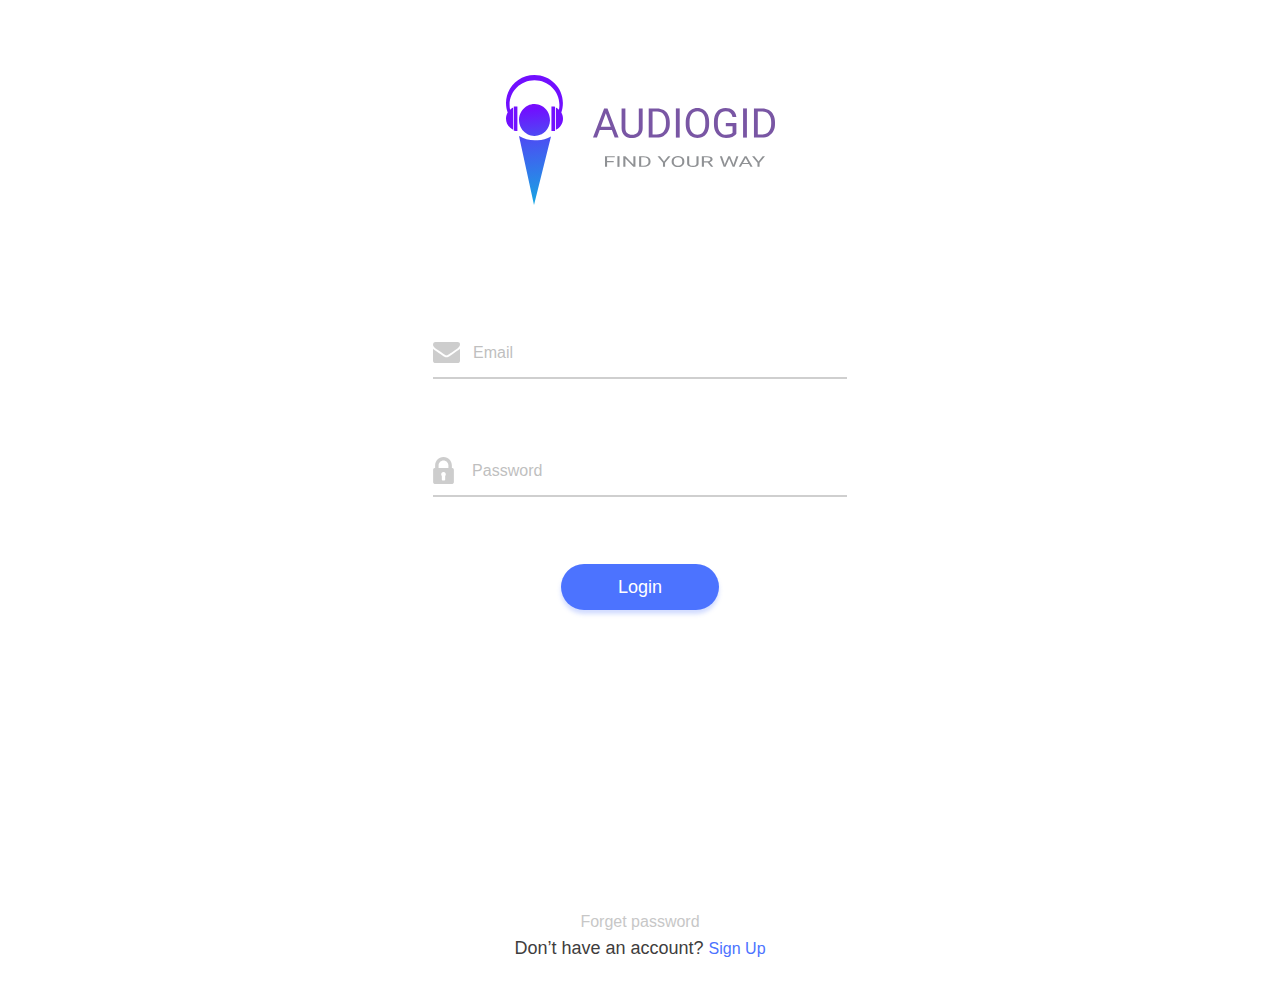
<file: index.html>
<!DOCTYPE html>
<html lang="en">
<head>
	<meta charset="UTF-8">
	<title>Admin Login</title>

	<link rel="stylesheet" href="css/main.css">
</head>
<body>

	<article id="login">
		<div class="container">
			<div class="row">
				<img src="img/logo.svg" alt="">
				<form action="homeUi.html">
					<div class="col">
						<label for="loginM">
							<img src="img/login/email.svg" alt="">
							<input required type="email" name="login" id="loginM" placeholder="Email">
						</label>
					</div>
					<div class="col">
						<label for="passM">
							<img src="img/login/password.svg" alt="">
							<input required type="password" name="password" placeholder="Password" id="passM">
						</label>
					</div>
					<button type="submit">Login</button>
				</form>
			</div>
			<div class="footer">
				<div class="col">
					<a href="#">Forget password</a>
				</div>
				<div class="col">
					<p> Don’t have an account? <a href="#">Sign Up</a></p>
				</div>
			</div>
		</div>
	</article>
	

	

	<script src="js/jquery-3.4.1.min.js"></script>
	<script src="js/main.js"></script>
</body>
</html>
</file>
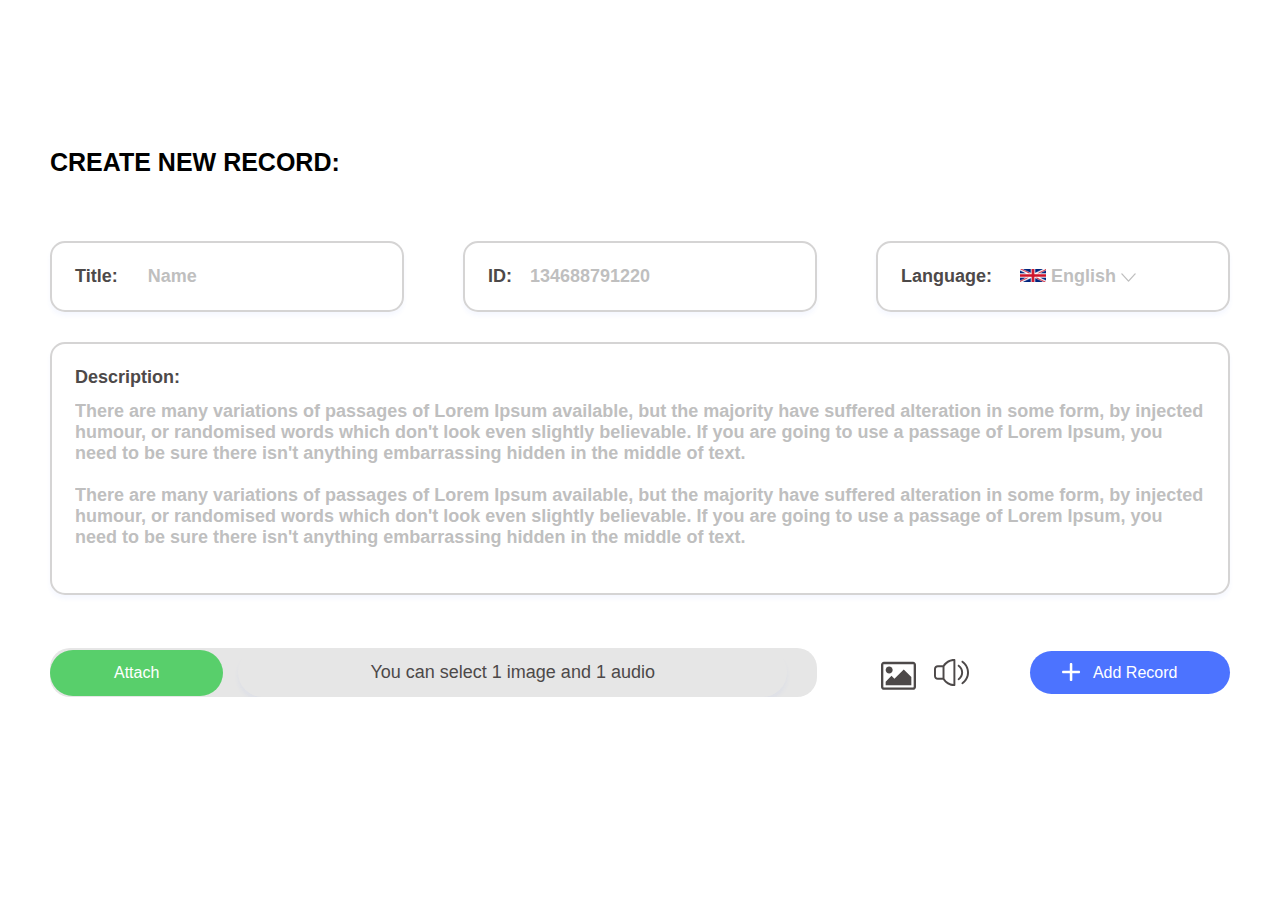
<file: addPost.html>
<!DOCTYPE html>
<html lang="en">
<head>
	<meta charset="UTF-8">
	<title>Add Post</title>

	<link rel="stylesheet" href="css/main.css">
</head>
<body>
	

	<article id="crEdPost">
		<div class="container">
			<h1>CREATE NEW RECORD:</h1>
			<form action="success.html" name="postsMU">
				<div class="row">
					<div class="col col-row inputs">
						<label for="title">
							Title:
							<input required type="text" id="title" placeholder="Name" name="title" minlength="5" >
						</label>
						<label for="iditi">
							ID:
							<input required type="text" id="iditi" placeholder="134688791220" name="id">
						</label>
						<label for="langu">
							Language:
							<ul id="langu">
								<li class="activeLang"><img src="img/lang/eng.svg" alt=""><span>English</span> <img class="arBtn" src="img/addPost/arrow-bottom.svg" alt=""></li>
								<li><img src="img/lang/arm.svg" alt=""><span>Armenian</span> <img class="arBtn" src="img/addPost/arrow-bottom.svg" alt=""></li>
								<li><img src="img/lang/ru.svg" alt=""><span>Russian</span> <img class="arBtn" src="img/addPost/arrow-bottom.svg" alt=""></li>
							</ul>
							<input required  type="hidden" id="lang" name="lang">
						</label>
					</div>
					<div class="col">
						<label for="description">
							Description:
							<textarea name="description" id="description">There are many variations of passages of Lorem Ipsum available, but the majority have suffered alteration in some form, by injected humour, or randomised words which don't look even slightly believable. If you are going to use a passage of Lorem Ipsum, you need to be sure there isn't anything embarrassing hidden in the middle of text.

There are many variations of passages of Lorem Ipsum available, but the majority have suffered alteration in some form, by injected humour, or randomised words which don't look even slightly believable. If you are going to use a passage of Lorem Ipsum, you need to be sure there isn't anything embarrassing hidden in the middle of text.
							</textarea>
						</label>
					</div>
					<div class="col col-row filesFooter">
						<label class="addMultiFile">
							<span>Attach</span>
							<input required type="file" name="image"  class="active"  accept="image/jpeg, image/jpg, image/png">
							<input required type="file" name="audio"  accept="audio/mp3, audio/mpeg3" disabled>
							<span class="addAudioImgNames">You can select 1 image and 1 audio</span>
						</label>
						
						<div class="imgsForstyle">
							<img src="img/addPost/pic.svg" alt="">
							<img src="img/addPost/volum.svg" alt="">
						</div>
						<button type="submit" class="send"><img src="img/homeUI/plus.svg" alt=""> Add Record</button>
					</div>
				</div>
			</form>
		</div>
	</article>

	<script src="js/jquery-3.4.1.min.js"></script>
	<script src="js/main.js"></script>
</body>
</html>
</file>
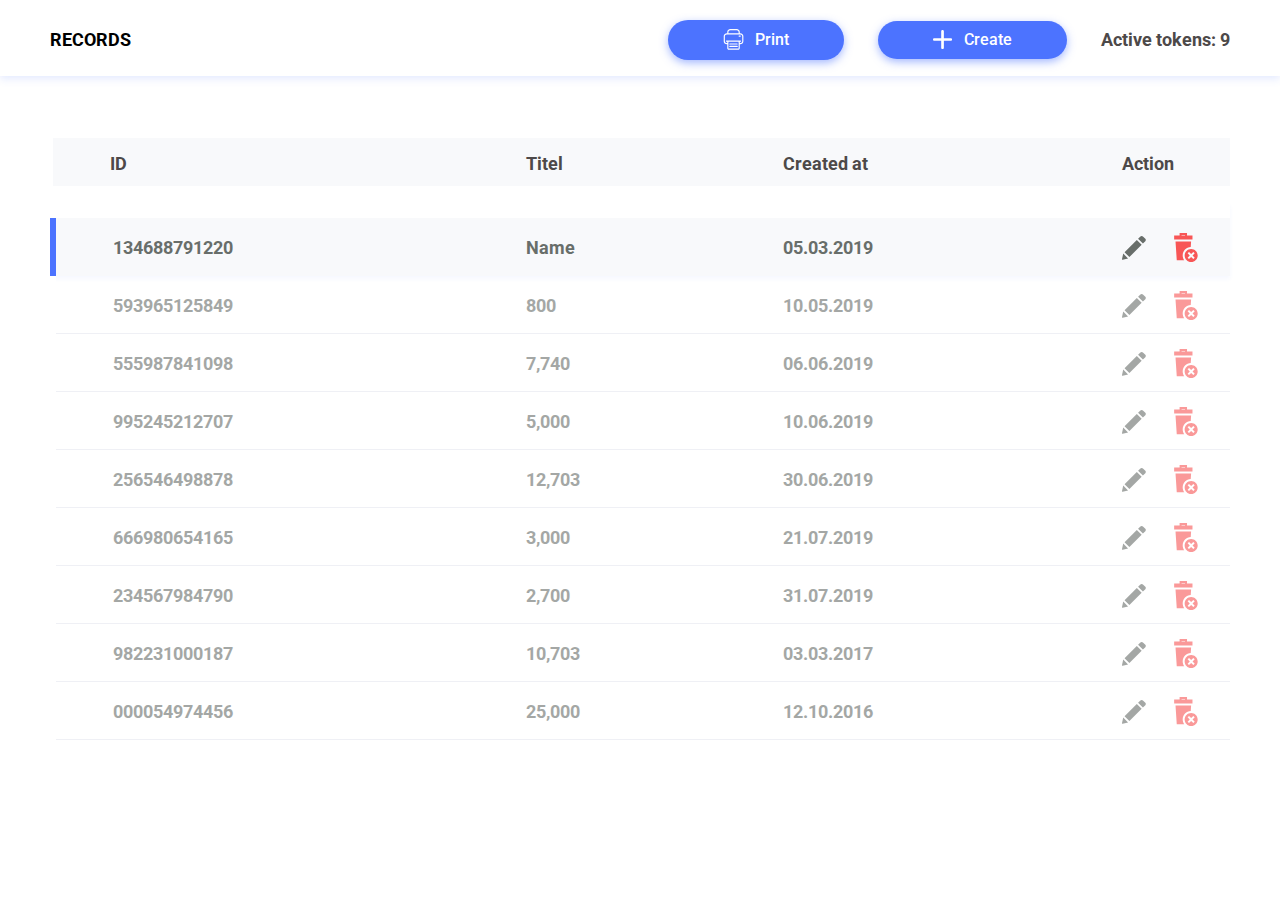
<file: homeUi.html>
<!DOCTYPE html>
<html lang="en">
<head>
	<meta charset="UTF-8">
	<title>Home UI</title>

	<!-- fonts -->
	<link href="https://fonts.googleapis.com/css?family=Roboto&display=swap" rel="stylesheet">
	
	<!-- styles -->
	<link rel="stylesheet" href="css/main.css">
</head>
<body>


	<!-- Header // Menu Admin -->
	<header>
		<div class="container">
			<div class="row">
				<div class="heading">
					<h1>RECORDS</h1>
				</div>
				<div class="col">
					<ul class="buttons">
						<li><a href="#" class="print"><img src="img/homeUI/print.svg" alt=""> Print</a></li>
						<li><a href="addPost.html" class="create"><img src="img/homeUI/plus.svg" alt=""> Create</a></li>
					</ul>
					<div class="tokens">
						<p>Active tokens: <span class="tokenCount">9</span></p>
					</div>
				</div>
			</div>
		</div>
	</header>


	<!-- Main // recors container -->
	<article id="mainTable">
		<div class="container">
			<div class="row">
				<table>
					<thead>
						<tr>
							<th>ID</th>
							<th>Titel</th>
							<th>Created at</th>
							<th>Action</th>
						</tr>
					</thead>
					<tbody>
						<tr class="active">
							<td>134688791220</td>
							<td>Name</td>
							<td>05.03.2019</td>
							<td>
								<div class="btns-req">
									<button type="button"><img src="img/homeUI/edit.svg" alt=""></button>
									<button type="button"><img src="img/homeUI/delete.svg" alt=""></button>
								</div>
							</td>
						</tr>
						<tr>
							<td>593965125849</td>
							<td>800</td>
							<td>10.05.2019</td>
							<td>
								<div class="btns-req">
									<button type="button"><img src="img/homeUI/edit.svg" alt=""></button>
									<button type="button"><img src="img/homeUI/delete.svg" alt=""></button>
								</div>
							</td>
						</tr>
						<tr>
							<td>555987841098</td>
							<td>7,740</td>
							<td>06.06.2019</td>
							<td>
								<div class="btns-req">
									<button type="button"><img src="img/homeUI/edit.svg" alt=""></button>
									<button type="button"><img src="img/homeUI/delete.svg" alt=""></button>
								</div>
							</td>
						</tr>
						<tr>
							<td>995245212707</td>
							<td>5,000</td>
							<td>10.06.2019</td>
							<td>
								<div class="btns-req">
									<button type="button"><img src="img/homeUI/edit.svg" alt=""></button>
									<button type="button"><img src="img/homeUI/delete.svg" alt=""></button>
								</div>
							</td>
						</tr>
						<tr>
							<td>256546498878</td>
							<td>12,703</td>
							<td>30.06.2019</td>
							<td>
								<div class="btns-req">
									<button type="button"><img src="img/homeUI/edit.svg" alt=""></button>
									<button type="button"><img src="img/homeUI/delete.svg" alt=""></button>
								</div>
							</td>
						</tr>
						<tr>
							<td>666980654165</td>
							<td>3,000</td>
							<td>21.07.2019</td>
							<td>
								<div class="btns-req">
									<button type="button"><img src="img/homeUI/edit.svg" alt=""></button>
									<button type="button"><img src="img/homeUI/delete.svg" alt=""></button>
								</div>
							</td>
						</tr>
						<tr>
							<td>234567984790</td>
							<td>2,700</td>
							<td>31.07.2019</td>
							<td>
								<div class="btns-req">
									<button type="button"><img src="img/homeUI/edit.svg" alt=""></button>
									<button type="button"><img src="img/homeUI/delete.svg" alt=""></button>
								</div>
							</td>
						</tr>
						<tr>
							<td>982231000187</td>
							<td>10,703</td>
							<td>03.03.2017</td>
							<td>
								<div class="btns-req">
									<button type="button"><img src="img/homeUI/edit.svg" alt=""></button>
									<button type="button"><img src="img/homeUI/delete.svg" alt=""></button>
								</div>
							</td>
						</tr>
						<tr>
							<td>000054974456</td>
							<td>25,000</td>
							<td>12.10.2016</td>
							<td>
								<div class="btns-req">
									<button type="button"><img src="img/homeUI/edit.svg" alt=""></button>
									<button type="button"><img src="img/homeUI/delete.svg" alt=""></button>
								</div>
							</td>
						</tr>
					</tbody>
				</table>
			</div>
		</div>
	</article>

	
	<!-- Modal print -->
	<div id="modalPrint">
		<div class="modal-body">
			<form action="" name="">
				<h1>Print QR Token</h1>
				<div><input type="text" placeholder="Quantitiy:" name=""></div>
				<div><button type="button"><img src="img/homeUI/print.svg" alt=""> Print</button></div>
			</form>
		</div>
	</div>

	<script src="js/jquery-3.4.1.min.js"></script>
	<script src="js/main.js"></script>
</body>
</html>
</file>
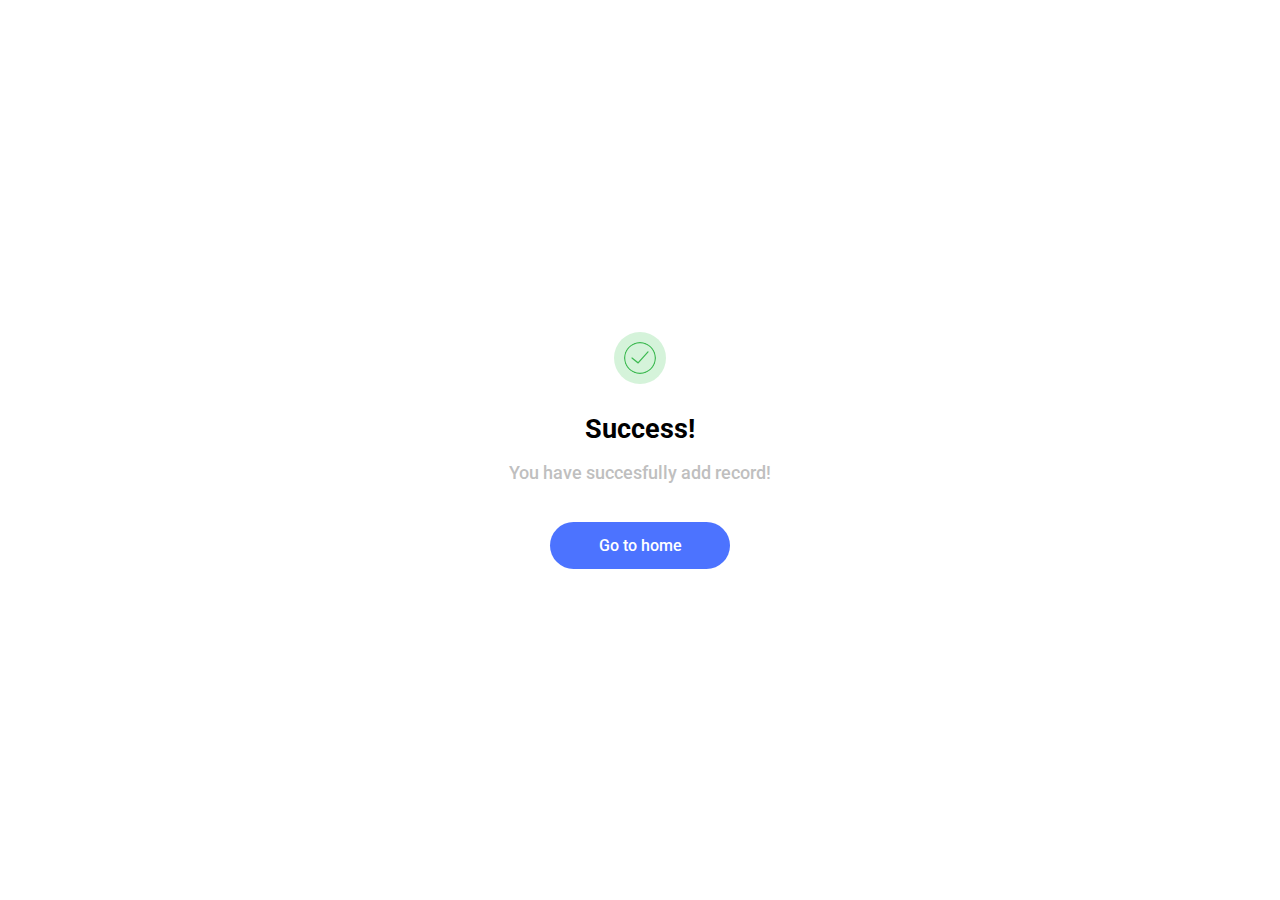
<file: success.html>
<!DOCTYPE html>
<html lang="en">
<head>
	<meta charset="UTF-8">
	<title>Success</title>

	<!-- fonts -->
	<link href="https://fonts.googleapis.com/css?family=Roboto&display=swap" rel="stylesheet">
	
	<!-- styles -->
	<link rel="stylesheet" href="css/main.css">
</head>
<body>

	<article id="successBody">
		<div class="container">
			<div class="row">
				<img src="img/success.svg" alt="">
				<h1>Success!</h1>
				<p>You have succesfully add record!</p>
				<a href="homeUi.html">Go to home</a>
			</div>
		</div>
	</article>

	<script src="js/jquery-3.4.1.min.js"></script>
	<script src="js/main.js"></script>
</body>
</html>
</file>
<file: css/main.css>
* {
  margin: 0;
  padding: 0;
  border: 0;
  outline: 0;
  text-decoration: none;
  list-style: none;
  font-size: 0;
  -webkit-box-sizing: border-box;
  box-sizing: border-box;
  font-family: 'Roboto', sans-serif; }

.container {
  max-width: 1440px;
  min-width: 1000px;
  width: 100%;
  margin: auto; }

header {
  background: #FFFFFF;
  -webkit-box-shadow: 0px 3px 8px rgba(76, 115, 255, 0.15);
  box-shadow: 0px 3px 8px rgba(76, 115, 255, 0.15); }
  header > .container > .row {
    padding: 20px 50px 16px;
    display: -webkit-box;
    display: -ms-flexbox;
    display: flex;
    -webkit-box-orient: horizontal;
    -webkit-box-direction: normal;
    -ms-flex-direction: row;
    flex-direction: row;
    -webkit-box-pack: justify;
    -ms-flex-pack: justify;
    justify-content: space-between;
    -webkit-box-align: center;
    -ms-flex-align: center;
    align-items: center; }
    header > .container > .row > .heading h1 {
      font-style: normal;
      font-weight: bold;
      font-size: 18px;
      color: #000000; }
    header > .container > .row > .col {
      display: -webkit-box;
      display: -ms-flexbox;
      display: flex;
      -webkit-box-orient: horizontal;
      -webkit-box-direction: normal;
      -ms-flex-direction: row;
      flex-direction: row;
      -webkit-box-align: center;
      -ms-flex-align: center;
      align-items: center; }
      header > .container > .row > .col > .buttons {
        display: -webkit-box;
        display: -ms-flexbox;
        display: flex;
        -webkit-box-orient: horizontal;
        -webkit-box-direction: normal;
        -ms-flex-direction: row;
        flex-direction: row;
        -webkit-box-align: center;
        -ms-flex-align: center;
        align-items: center; }
        header > .container > .row > .col > .buttons > li > a {
          background: #4C73FF;
          -webkit-box-shadow: 0px 3px 8px rgba(76, 115, 255, 0.5);
          box-shadow: 0px 3px 8px rgba(76, 115, 255, 0.5);
          border-radius: 58px;
          display: -webkit-box;
          display: -ms-flexbox;
          display: flex;
          -webkit-box-orient: horizontal;
          -webkit-box-direction: normal;
          -ms-flex-direction: row;
          flex-direction: row;
          -webkit-box-align: center;
          -ms-flex-align: center;
          align-items: center;
          padding: 9.33px 54.72px;
          font-style: normal;
          font-weight: 500;
          font-size: 16px;
          color: #FFFFFF; }
          header > .container > .row > .col > .buttons > li > a:hover {
            background: #194bff; }
          header > .container > .row > .col > .buttons > li > a > img {
            margin-right: 11.65px; }
          header > .container > .row > .col > .buttons > li > a:first-child {
            margin-right: 34px; }
      header > .container > .row > .col > .tokens p, header > .container > .row > .col > .tokens span {
        font-style: normal;
        font-weight: bold;
        font-size: 18px;
        color: #4D4949; }

#mainTable > .container > .row {
  padding: 62px 50px 58px; }
  #mainTable > .container > .row table {
    border-collapse: collapse;
    width: 100%;
    margin: auto; }
    #mainTable > .container > .row table thead tr {
      background: #F8F9FB;
      border-bottom: 32px solid white; }
      #mainTable > .container > .row table thead tr th {
        font-style: normal;
        font-weight: bold;
        font-size: 18px;
        color: #4D4949;
        padding: 15px 0 12px 57px;
        width: 21,5%;
        text-align: left; }
        #mainTable > .container > .row table thead tr th:last-child {
          width: 14%; }
    #mainTable > .container > .row table tbody > tr {
      border-bottom: 1px solid #EFF0F5;
      opacity: .6;
      border-left: 6px solid #fff; }
      #mainTable > .container > .row table tbody > tr td {
        padding: 15px 0 12px 57px;
        width: 21,5%;
        text-align: left;
        font-style: normal;
        font-weight: bold;
        font-size: 18px;
        color: #686E6A; }
        #mainTable > .container > .row table tbody > tr td:last-child {
          width: 14%; }
        #mainTable > .container > .row table tbody > tr td .btns-req {
          display: -webkit-box;
          display: -ms-flexbox;
          display: flex;
          -webkit-box-orient: horizontal;
          -webkit-box-direction: normal;
          -ms-flex-direction: row;
          flex-direction: row;
          -webkit-box-pack: start;
          -ms-flex-pack: start;
          justify-content: flex-start;
          -webkit-box-align: center;
          -ms-flex-align: center;
          align-items: center; }
          #mainTable > .container > .row table tbody > tr td .btns-req button {
            background: transparent;
            cursor: pointer; }
            #mainTable > .container > .row table tbody > tr td .btns-req button:first-child {
              margin-right: 27.32px; }
      #mainTable > .container > .row table tbody > tr.active, #mainTable > .container > .row table tbody > tr:hover {
        background: #F8F9FB;
        -webkit-box-shadow: 0px 4px 4px rgba(76, 115, 255, 0.05);
        box-shadow: 0px 4px 4px rgba(76, 115, 255, 0.05);
        border-left-color: #4C73FF;
        border-bottom-color: #F8F9FB;
        opacity: 1; }

#modalPrint {
  position: fixed;
  top: 0;
  left: 0;
  bottom: 0;
  right: 0;
  background: rgba(0, 0, 0, 0.3);
  display: -webkit-box;
  display: -ms-flexbox;
  display: flex;
  -webkit-box-pack: center;
  -ms-flex-pack: center;
  justify-content: center;
  border-fit: repeat;
  -webkit-box-align: center;
  -ms-flex-align: center;
  align-items: center;
  -webkit-transition: 1s;
  -o-transition: 1s;
  transition: 1s;
  -webkit-transform: translateY(-200%);
  -ms-transform: translateY(-200%);
  transform: translateY(-200%); }
  #modalPrint.anime {
    -webkit-transform: translateY(0%);
    -ms-transform: translateY(0%);
    transform: translateY(0%); }
  #modalPrint > .modal-body {
    padding: 73px 140px;
    background: #FFFFFF;
    -webkit-box-shadow: 0px 3px 8px rgba(76, 115, 255, 0.15);
    box-shadow: 0px 3px 8px rgba(76, 115, 255, 0.15);
    width: auto; }
    #modalPrint > .modal-body form h1 {
      font-style: normal;
      font-weight: bold;
      font-size: 22px;
      color: #000000;
      margin-bottom: 50px;
      text-align: center; }
    #modalPrint > .modal-body form input {
      width: 200px;
      font-weight: 500;
      font-size: 18px;
      color: #686E6A;
      padding: 19px 58px;
      background: #FFFFFF;
      -webkit-box-shadow: 0px 3px 10px rgba(0, 0, 0, 0.12);
      box-shadow: 0px 3px 10px rgba(0, 0, 0, 0.12);
      text-align: center;
      margin-bottom: 51px; }
      #modalPrint > .modal-body form input:placeholder {
        color: #7C7777; }
      #modalPrint > .modal-body form input:focus::-webkit-input-placeholder {
        color: transparent; }
      #modalPrint > .modal-body form input:focus:-ms-input-placeholder {
        color: transparent; }
      #modalPrint > .modal-body form input:focus::-ms-input-placeholder {
        color: transparent; }
      #modalPrint > .modal-body form input:focus::placeholder {
        color: transparent; }
    #modalPrint > .modal-body form button {
      width: 200px;
      background: #4C73FF;
      -webkit-box-shadow: 0px 3px 8px rgba(76, 115, 255, 0.5);
      box-shadow: 0px 3px 8px rgba(76, 115, 255, 0.5);
      border-radius: 58px;
      font-style: normal;
      font-weight: 500;
      font-size: 16px;
      color: #FFFFFF;
      padding: 10.5px 60.8px;
      display: -webkit-box;
      display: -ms-flexbox;
      display: flex;
      -webkit-box-pack: center;
      -ms-flex-pack: center;
      justify-content: center;
      -webkit-box-orient: horizontal;
      -webkit-box-direction: normal;
      -ms-flex-direction: row;
      flex-direction: row;
      -webkit-box-align: center;
      -ms-flex-align: center;
      align-items: center;
      cursor: pointer; }
      #modalPrint > .modal-body form button > img {
        margin-right: 13.37px; }
      #modalPrint > .modal-body form button:hover {
        background: #194bff; }

#crEdPost {
  padding: 148px 50px 194px;
  background: #fff; }
  #crEdPost > .container h1 {
    font-style: normal;
    font-weight: bold;
    font-size: 25px;
    color: #000000; }
  #crEdPost > .container form > .row {
    display: -webkit-box;
    display: -ms-flexbox;
    display: flex;
    -webkit-box-orient: vertical;
    -webkit-box-direction: normal;
    -ms-flex-direction: column;
    flex-direction: column; }
    #crEdPost > .container form > .row > .col {
      width: 100%; }
      #crEdPost > .container form > .row > .col.col-row {
        display: -webkit-box;
        display: -ms-flexbox;
        display: flex;
        -webkit-box-orient: horizontal;
        -webkit-box-direction: normal;
        -ms-flex-direction: row;
        flex-direction: row;
        -webkit-box-pack: justify;
        -ms-flex-pack: justify;
        justify-content: space-between;
        -webkit-box-align: start;
        -ms-flex-align: start;
        align-items: flex-start; }
      #crEdPost > .container form > .row > .col.inputs {
        margin: 64px auto 30px; }
        #crEdPost > .container form > .row > .col.inputs label {
          display: block;
          border: 2px solid #D5D4D4;
          -webkit-box-shadow: 0px 4px 4px rgba(76, 115, 255, 0.05);
          box-shadow: 0px 4px 4px rgba(76, 115, 255, 0.05);
          border-radius: 15px;
          min-width: 300px;
          width: 30%;
          padding: 23px;
          font-style: normal;
          font-weight: bold;
          font-size: 18px;
          color: #4D4949; }
          #crEdPost > .container form > .row > .col.inputs label > input {
            font-style: normal;
            font-weight: bold;
            font-size: 18px;
            color: #4D4949;
            margin-left: 25px;
            width: 70%; }
            #crEdPost > .container form > .row > .col.inputs label > input::-webkit-input-placeholder {
              color: #BFBFBF !important; }
            #crEdPost > .container form > .row > .col.inputs label > input:-ms-input-placeholder {
              color: #BFBFBF !important; }
            #crEdPost > .container form > .row > .col.inputs label > input::-ms-input-placeholder {
              color: #BFBFBF !important; }
            #crEdPost > .container form > .row > .col.inputs label > input::placeholder {
              color: #BFBFBF !important; }
            #crEdPost > .container form > .row > .col.inputs label > input:focus::-webkit-input-placeholder {
              color: transparent; }
            #crEdPost > .container form > .row > .col.inputs label > input:focus:-ms-input-placeholder {
              color: transparent; }
            #crEdPost > .container form > .row > .col.inputs label > input:focus::-ms-input-placeholder {
              color: transparent; }
            #crEdPost > .container form > .row > .col.inputs label > input:focus::placeholder {
              color: transparent; }
          #crEdPost > .container form > .row > .col.inputs label:nth-child(2) > input {
            margin-left: 13px; }
          #crEdPost > .container form > .row > .col.inputs label:last-child {
            padding: 13px 5px 13px 23px; }
          #crEdPost > .container form > .row > .col.inputs label ul#langu {
            width: 55%;
            display: -webkit-inline-box;
            display: -ms-inline-flexbox;
            display: inline-flex;
            -webkit-box-orient: vertical;
            -webkit-box-direction: normal;
            -ms-flex-direction: column;
            flex-direction: column;
            margin-left: 23px; }
            #crEdPost > .container form > .row > .col.inputs label ul#langu > li {
              padding: 10px 0;
              cursor: pointer;
              display: none; }
              #crEdPost > .container form > .row > .col.inputs label ul#langu > li > span {
                font-style: normal;
                font-weight: bold;
                font-size: 18px;
                color: #BFBFBF;
                margin-right: 5px; }
              #crEdPost > .container form > .row > .col.inputs label ul#langu > li > img:first-child {
                width: 26px;
                height: 13px;
                margin-right: 5px; }
              #crEdPost > .container form > .row > .col.inputs label ul#langu > li > .arBtn {
                width: 15px;
                visibility: hidden; }
              #crEdPost > .container form > .row > .col.inputs label ul#langu > li:nth-child(2) {
                -webkit-box-ordinal-group: 3;
                -ms-flex-order: 2;
                order: 2; }
              #crEdPost > .container form > .row > .col.inputs label ul#langu > li:last-child {
                -webkit-box-ordinal-group: 4;
                -ms-flex-order: 3;
                order: 3; }
              #crEdPost > .container form > .row > .col.inputs label ul#langu > li.activeLang {
                -webkit-box-ordinal-group: 2;
                -ms-flex-order: 1;
                order: 1;
                display: block; }
                #crEdPost > .container form > .row > .col.inputs label ul#langu > li.activeLang > .arBtn {
                  visibility: visible; }
              #crEdPost > .container form > .row > .col.inputs label ul#langu > li:hover > span {
                color: #a6a6a6; }
      #crEdPost > .container form > .row > .col > label[for="description"] {
        font-style: normal;
        font-weight: bold;
        font-size: 18px;
        color: #4D4949;
        border: 2px solid #D5D4D4;
        -webkit-box-shadow: 0px 4px 4px rgba(76, 115, 255, 0.05);
        box-shadow: 0px 4px 4px rgba(76, 115, 255, 0.05);
        border-radius: 15px;
        padding: 23px;
        display: -webkit-box;
        display: -ms-flexbox;
        display: flex;
        -webkit-box-orient: vertical;
        -webkit-box-direction: normal;
        -ms-flex-direction: column;
        flex-direction: column; }
        #crEdPost > .container form > .row > .col > label[for="description"] > textarea#description {
          font-style: normal;
          font-weight: bold;
          font-size: 18px;
          line-height: 21px;
          color: #BFBFBF;
          width: 100%;
          resize: none;
          height: 169px;
          margin-top: 13px; }
      #crEdPost > .container form > .row > .col.filesFooter {
        margin-top: 53px;
        -webkit-box-align: center;
        -ms-flex-align: center;
        align-items: center; }
        #crEdPost > .container form > .row > .col.filesFooter > label.addMultiFile {
          display: -webkit-box;
          display: -ms-flexbox;
          display: flex;
          -webkit-box-orient: horizontal;
          -webkit-box-direction: normal;
          -ms-flex-direction: row;
          flex-direction: row;
          background: #E6E6E6;
          border-radius: 20px;
          -webkit-box-align: center;
          -ms-flex-align: center;
          align-items: center;
          width: 65%;
          padding-right: 15px;
          margin-right: 28px;
          position: relative;
          overflow: hidden;
          cursor: pointer; }
          #crEdPost > .container form > .row > .col.filesFooter > label.addMultiFile span {
            background: #58CF6B;
            border-radius: 58px;
            width: 180px;
            font-style: normal;
            font-weight: 500;
            font-size: 16px;
            color: #FFFFFF;
            padding: 14px 64px;
            margin-right: 15px; }
          #crEdPost > .container form > .row > .col.filesFooter > label.addMultiFile span.addAudioImgNames {
            background: transparent;
            font-style: normal;
            font-weight: normal;
            font-size: 18px;
            color: #4D4949;
            -webkit-box-shadow: 0px 4px 4px rgba(76, 115, 255, 0.05);
            box-shadow: 0px 4px 4px rgba(76, 115, 255, 0.05);
            width: 100%;
            display: block;
            text-align: center; }
          #crEdPost > .container form > .row > .col.filesFooter > label.addMultiFile input {
            width: 100%;
            opacity: 0;
            position: absolute;
            height: 100%;
            z-index: 5; }
            #crEdPost > .container form > .row > .col.filesFooter > label.addMultiFile input.active {
              z-index: 10;
              cursor: pointer; }
        #crEdPost > .container form > .row > .col.filesFooter > .imgsForstyle img {
          width: 35px; }
          #crEdPost > .container form > .row > .col.filesFooter > .imgsForstyle img:first-child {
            margin-right: 18px; }
        #crEdPost > .container form > .row > .col.filesFooter > .send {
          display: -webkit-box;
          display: -ms-flexbox;
          display: flex;
          -webkit-box-orient: horizontal;
          -webkit-box-direction: normal;
          -ms-flex-direction: row;
          flex-direction: row;
          -webkit-box-align: center;
          -ms-flex-align: center;
          align-items: center;
          margin-left: 25px;
          width: 200px;
          background: #4C73FF;
          border-radius: 58px;
          font-style: normal;
          font-weight: 500;
          font-size: 16px;
          color: #FFFFFF;
          padding: 12px 32px;
          cursor: pointer; }
          #crEdPost > .container form > .row > .col.filesFooter > .send > img {
            width: 19px;
            margin-right: 11.93px; }
          #crEdPost > .container form > .row > .col.filesFooter > .send:hover {
            background: #194bff; }

#successBody {
  min-height: 100vh;
  padding: 100px 50px;
  background-color: white;
  display: -webkit-box;
  display: -ms-flexbox;
  display: flex;
  -webkit-box-pack: center;
  -ms-flex-pack: center;
  justify-content: center;
  -webkit-box-align: center;
  -ms-flex-align: center;
  align-items: center; }
  #successBody > .container > .row {
    display: -webkit-box;
    display: -ms-flexbox;
    display: flex;
    -webkit-box-orient: vertical;
    -webkit-box-direction: normal;
    -ms-flex-direction: column;
    flex-direction: column;
    -webkit-box-pack: center;
    -ms-flex-pack: center;
    justify-content: center;
    -webkit-box-align: center;
    -ms-flex-align: center;
    align-items: center; }
    #successBody > .container > .row > img {
      background: rgba(88, 207, 107, 0.25);
      border-radius: 50%;
      width: 52px;
      height: 52px;
      border: 10px solid rgba(88, 207, 107, 0);
      margin-bottom: 29px; }
    #successBody > .container > .row > h1 {
      font-style: normal;
      font-weight: bold;
      font-size: 27px;
      color: #000000;
      margin-bottom: 17px; }
    #successBody > .container > .row > p {
      font-style: normal;
      font-weight: 500;
      font-size: 18px;
      color: #BFBFBF;
      margin-bottom: 39px; }
    #successBody > .container > .row > a {
      display: block;
      width: 180px;
      background: #4C73FF;
      border-radius: 58px;
      font-style: normal;
      font-weight: 500;
      font-size: 16px;
      color: #FFFFFF;
      padding: 14px 47px;
      text-align: center; }
      #successBody > .container > .row > a:hover {
        background: #194bff; }

#login > .container > .row {
  display: -webkit-box;
  display: -ms-flexbox;
  display: flex;
  -webkit-box-orient: vertical;
  -webkit-box-direction: normal;
  -ms-flex-direction: column;
  flex-direction: column;
  -webkit-box-pack: center;
  -ms-flex-pack: center;
  justify-content: center;
  -webkit-box-align: center;
  -ms-flex-align: center;
  align-items: center;
  margin: 75px auto 180px; }
  #login > .container > .row > img {
    max-width: 269px; }
  #login > .container > .row > form {
    max-width: 414px;
    width: 100%;
    margin: 123px auto; }
    #login > .container > .row > form .col {
      width: 100%;
      margin-bottom: 67px; }
      #login > .container > .row > form .col > label {
        display: -webkit-box;
        display: -ms-flexbox;
        display: flex;
        -webkit-box-orient: horizontal;
        -webkit-box-direction: normal;
        -ms-flex-direction: row;
        flex-direction: row;
        -webkit-box-align: center;
        -ms-flex-align: center;
        align-items: center;
        padding: 11px 0;
        border-bottom: 2px solid #CFCFCF; }
        #login > .container > .row > form .col > label img {
          max-width: 27px;
          opacity: .25; }
        #login > .container > .row > form .col > label > input {
          font-style: normal;
          font-weight: normal;
          font-size: 16px;
          color: #3E3D3D;
          margin-left: 13px;
          width: 90%;
          height: 100%; }
          #login > .container > .row > form .col > label > input[type="password"] {
            margin-left: 18.12px; }
          #login > .container > .row > form .col > label > input::-webkit-input-placeholder {
            color: #BFBFBF; }
          #login > .container > .row > form .col > label > input:-ms-input-placeholder {
            color: #BFBFBF; }
          #login > .container > .row > form .col > label > input::-ms-input-placeholder {
            color: #BFBFBF; }
          #login > .container > .row > form .col > label > input::placeholder {
            color: #BFBFBF; }
          #login > .container > .row > form .col > label > input:focus::-webkit-input-placeholder {
            color: transparent; }
          #login > .container > .row > form .col > label > input:focus:-ms-input-placeholder {
            color: transparent; }
          #login > .container > .row > form .col > label > input:focus::-ms-input-placeholder {
            color: transparent; }
          #login > .container > .row > form .col > label > input:focus::placeholder {
            color: transparent; }
        #login > .container > .row > form .col > label:hover, #login > .container > .row > form .col > label.active {
          border-bottom-color: #4C73FF !important; }
          #login > .container > .row > form .col > label:hover > img, #login > .container > .row > form .col > label.active > img {
            opacity: 1 !important; }
    #login > .container > .row > form > button[type="submit"] {
      background: #4C73FF;
      -webkit-box-shadow: 0px 4px 4px rgba(76, 115, 255, 0.25);
      box-shadow: 0px 4px 4px rgba(76, 115, 255, 0.25);
      border-radius: 58px;
      font-style: normal;
      font-weight: 500;
      font-size: 18px;
      color: #FFFFFF;
      padding: 12.5px 57px;
      margin: auto;
      display: block;
      cursor: pointer; }
      #login > .container > .row > form > button[type="submit"]:hover {
        background: #194bff; }

#login > .container > .footer > .col {
  text-align: center; }
  #login > .container > .footer > .col > a {
    font-style: normal;
    font-weight: normal;
    font-size: 16px;
    color: #C7C7C7; }
    #login > .container > .footer > .col > a:hover {
      color: #878787; }
  #login > .container > .footer > .col > p {
    margin-top: 7px;
    margin-bottom: 46px;
    font-style: normal;
    font-weight: normal;
    font-size: 18px;
    color: #3E3D3D; }
    #login > .container > .footer > .col > p > a {
      font-style: normal;
      font-weight: normal;
      font-size: 16px;
      color: #4C73FF; }
      #login > .container > .footer > .col > p > a:hover {
        text-decoration: underline;
        color: #0037ff; }
</file>
